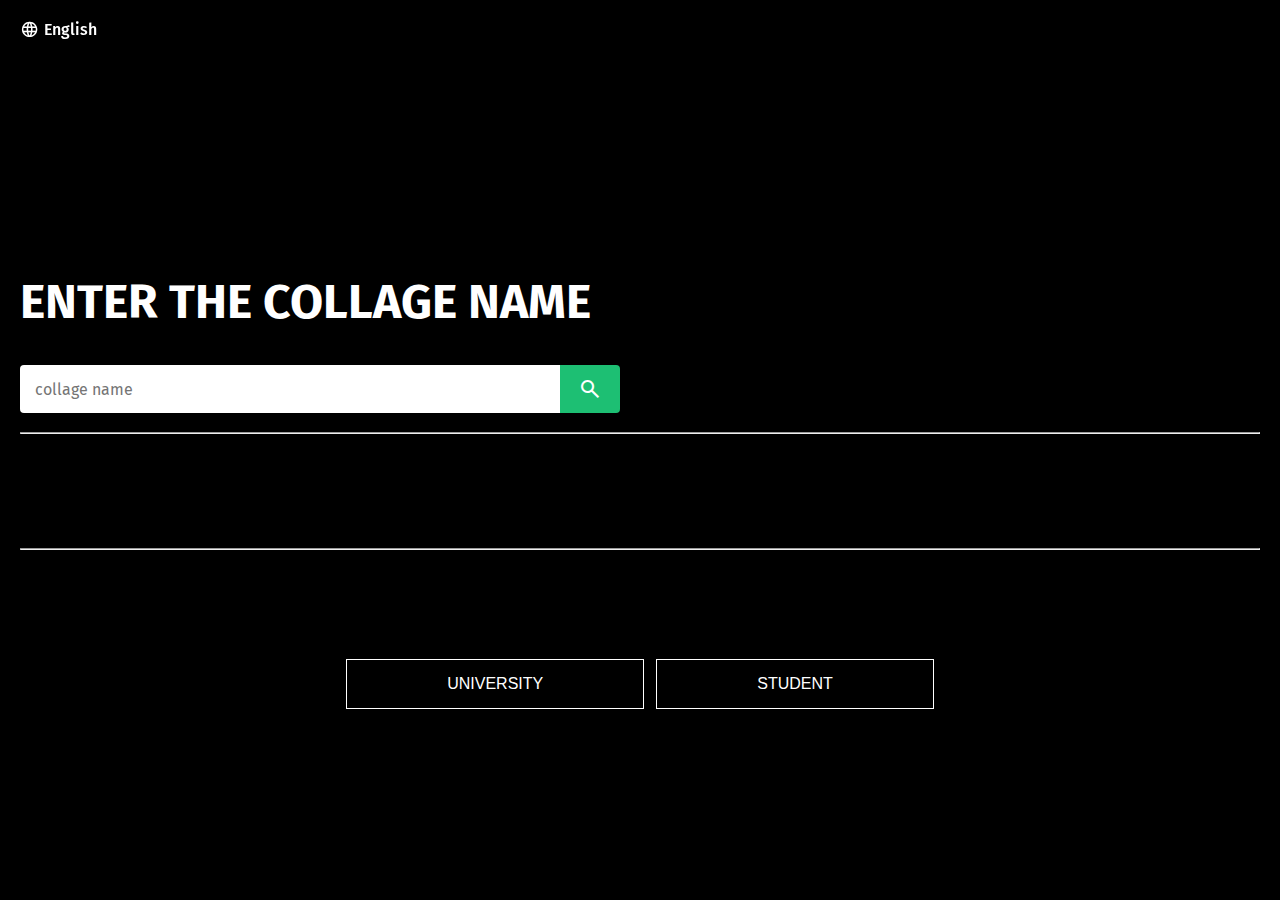
<file: homepage/index.html>
<!DOCTYPE html>
<!-- Coding By CodingNepal - www.codingnepalweb.com -->
<html lang="en">
  <head>
    <meta charset="UTF-8">
    <meta name="viewport" content="width=device-width, initial-scale=1.0">
    <title>Fiverr Homepage HTML and CSS | CodingNepal</title>
    <link rel="stylesheet" href="style.css">
    <!-- Google Icons Link -->
    <link rel="stylesheet" href="https://fonts.googleapis.com/css2?family=Material+Symbols+Outlined:opsz,wght,FILL,GRAD@48,400,0,0" />
  </head>
  <body>
    <!-- Header or Navbar -->
    <header class="header">
      <nav class="navbar max-width">
       
        <ul class="links">
     
          <li class="language">
            <span class="material-symbols-outlined">language</span>
            <a href="#">English</a>
          </li>
         
        </ul>

      </nav>
     
    </header>

    <!-- Hero section -->
    <section class="hero">
       <div class="content max-width">
        <h2>ENTER THE COLLAGE NAME </h2>
        <div class="search-field">
          <input type="text" placeholder="collage name">
          <span class="material-symbols-outlined search-btn">search</span>
          <br><br>
          <hr>
          <hr>
        </div>
        <br><hr><br><br><br><br><br><br><hr><br>
        <div class="wrapper">
          <span class="button">University</span>
          <span class="button">student</span>
        </div>
        
    </section>
  </body>
</html>
</file>
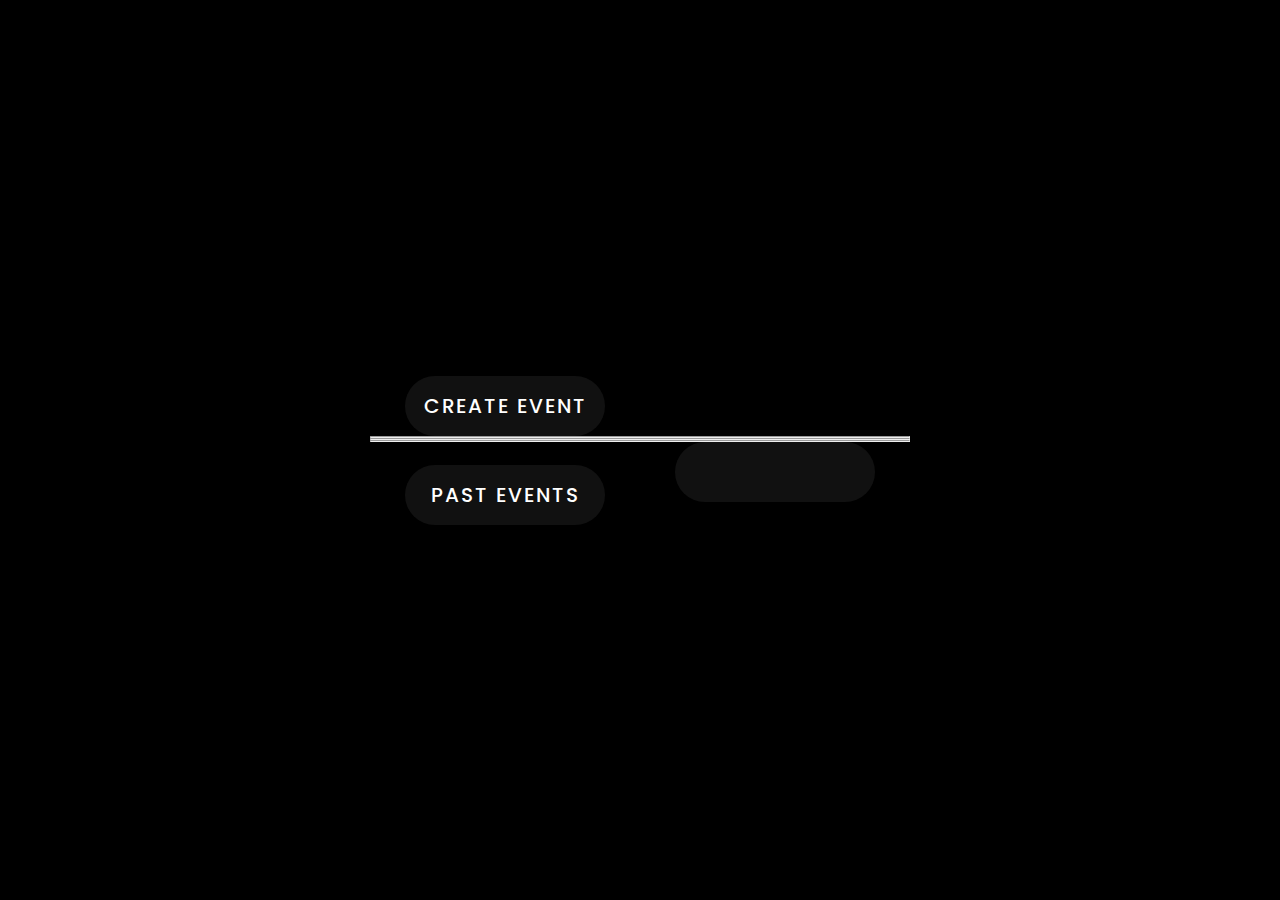
<file: un1/index.html>
<!DOCTYPE html>
<!-- Created By CodingNepal -->
<html lang="en" dir="ltr">
  <head>
    <meta charset="utf-8">
    <title>Glowing CSS Buttons | CodingNepal</title>
    <link rel="stylesheet" href="style.css">
  </head>
  <body>
    <div class="buttons">
      <button>CREATE EVENT</button>

      <hr><hr><hr>
      <div class="button"> <button>PAST EVENTS<button></button></div>
    </div>
    
   
   
   
</body>
</html>
</file>
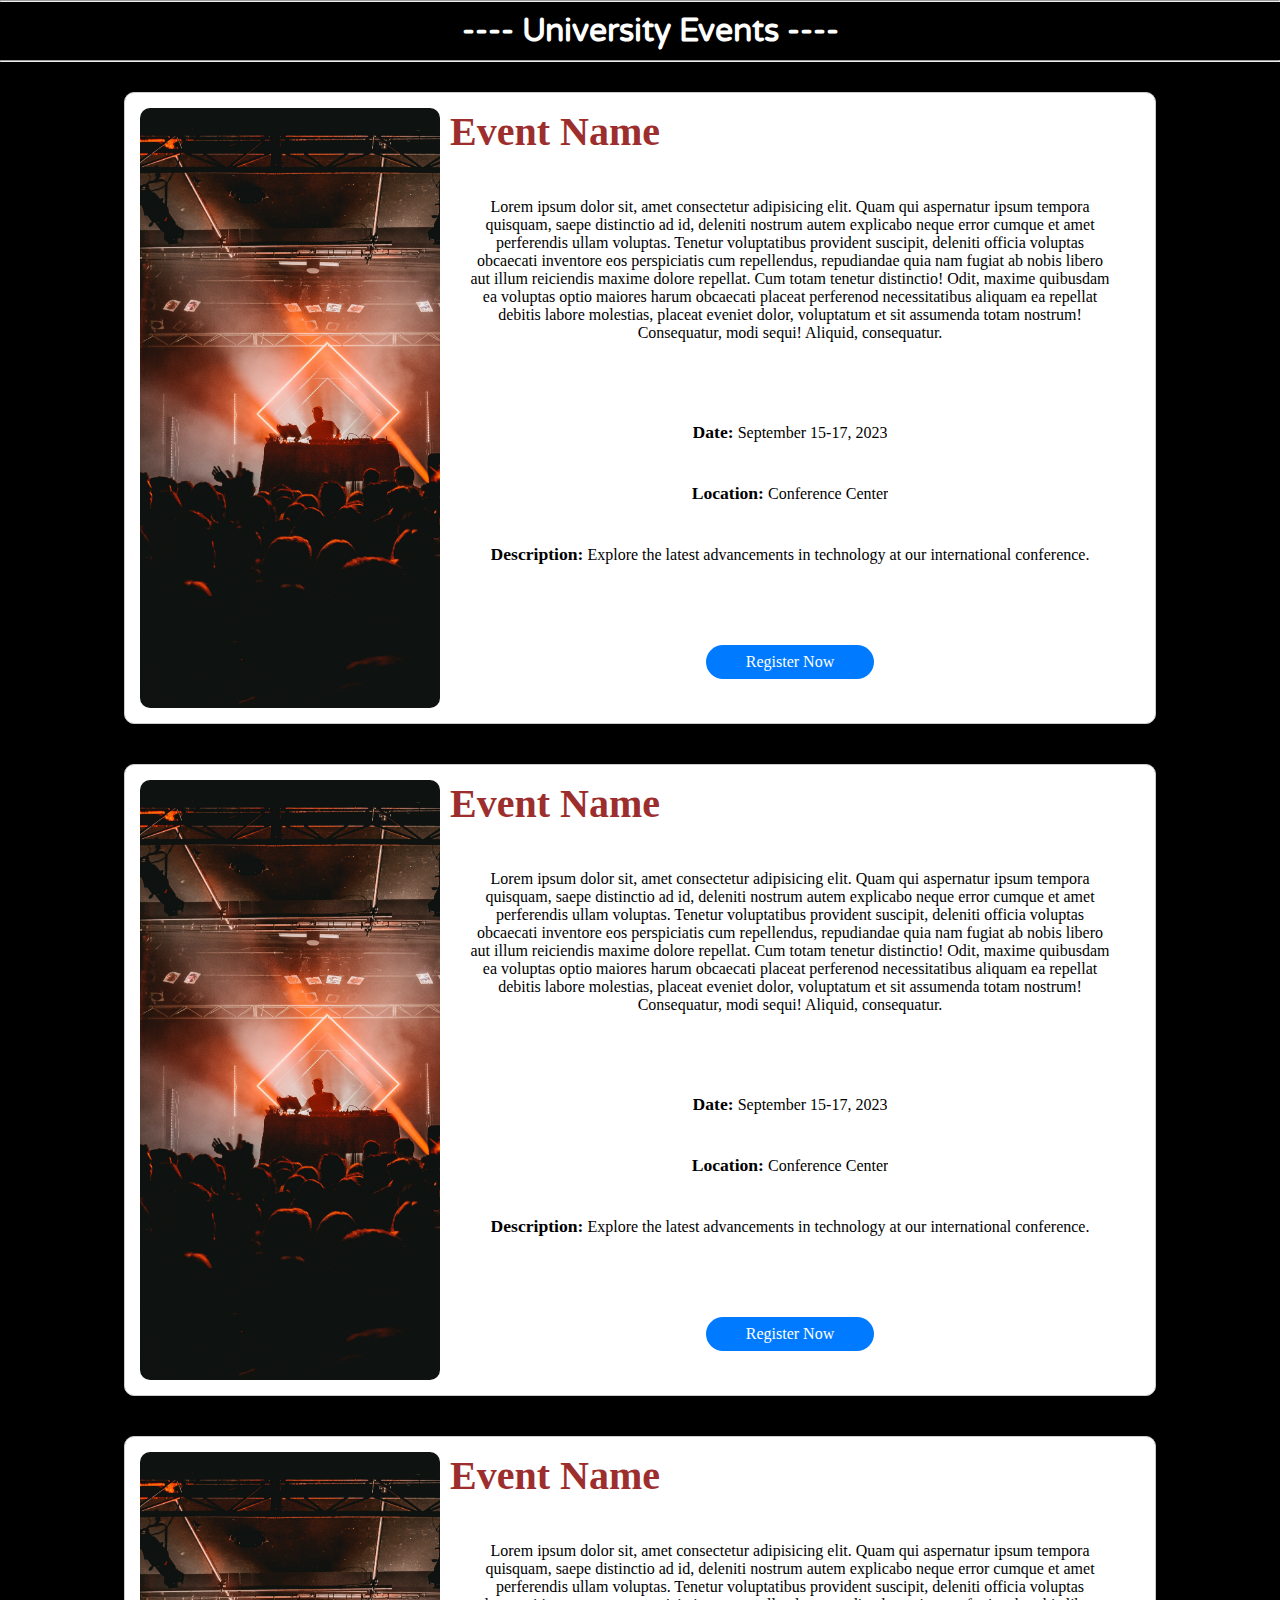
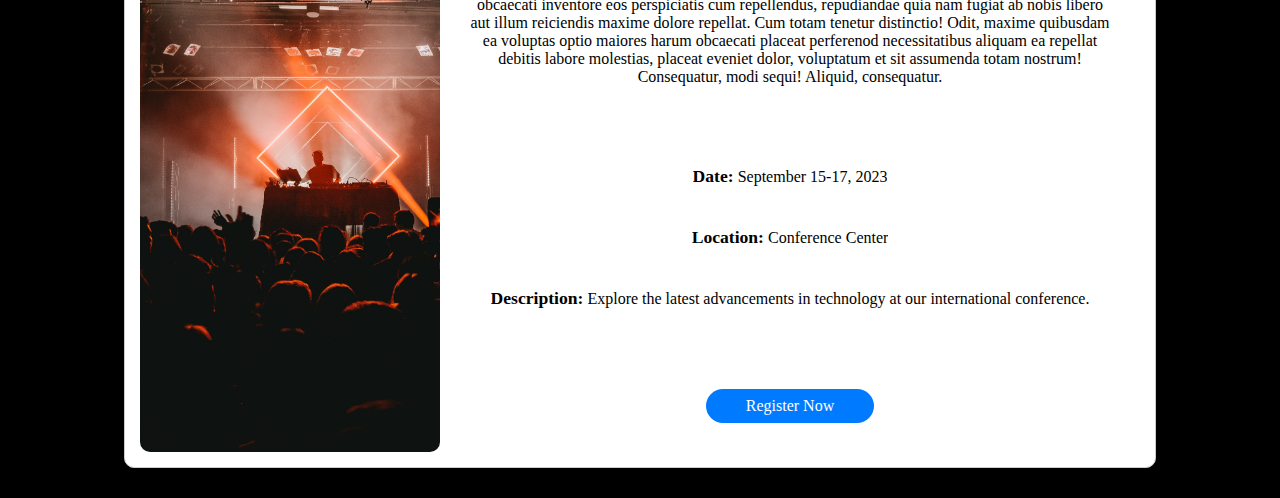
<file: subevent.html>
<!DOCTYPE html>
<html lang="en">
  <head>
    <meta charset="UTF-8" />
    <meta name="viewport" content="width=device-width, initial-scale=1.0" />
    <link rel="preconnect" href="https://fonts.googleapis.com">
    <link rel="preconnect" href="https://fonts.gstatic.com" crossorigin>
    <link href="https://fonts.googleapis.com/css2?family=Prompt:wght@500&family=Varela+Round&display=swap" rel="stylesheet">
    <title>University Events</title>
    <style>
      * {
        margin: 0;
        padding: 0;
      }
      .event-list {
        display: flex;
        flex-direction: column;
        align-items: center;
        justify-content: space-evenly;
        margin-top: 10px;
        margin-bottom: 10px;
      }
      .event {
        background-color: white;
        border: 1px solid #ccc;
        border-radius: 10px;
        padding: 15px;
        box-shadow: 0 2px 4px rgba(0, 0, 0, 0.1);
        transition: transform 0.2s, box-shadow 0.2s;
        overflow: hidden;
        display: flex;
        flex-direction: row;
        justify-content: space-between;
        align-items: center;
        margin-top: 20px;
        margin-bottom: 20px;
        text-align: center;
        height: 600px;
        width: 1000px;
      }

      .event .imge {
        min-width: 300px;
        max-width: 300px;
        height: 100%;
        border-radius: 10px;
        background-image: url("music.jpg");
        background-size: cover;
      }

      .event:hover {
        transform: scale(1.04);
        box-shadow: 0 4px 6px rgba(255, 255, 255, 0.1);
        transition: all 0.4s;
    }
      .cont {
        position: relative;
        color: black;
        display: flex;
        flex-direction: column;
        align-items: center;
        justify-content: center;
        height: 100%;
        margin: 0;
        padding: 0;
      }
      a {
        display: inline-block;
        background-color: #007bff;
        color: white;
        padding: 8px 15px;
        text-decoration: none;
        border-radius: 5px;
        transition: background-color 0.2s;
      }
      .cont p {
        overflow: auto;
        margin: 20px;
        font-weight: 200;
      }
      .cont a {
        position: relative;
        top: 60px;
        padding-left: 40px;
        padding-right: 40px;
        border-radius: 20px;
   
      
      }
      .cont .x{
        position: relative;
        bottom: 30px;
        padding: 30px;
    }
      a:hover {
        background-color: #0056b3;
        transform: scale(1.06);
        transition: all 0.2s;
    }

      body {
        background-color: black;
        color: white;
      }

      h2 {
        position: absolute;
        top: 0;
        left: 10px;
        color: rgb(156, 46, 46);
        font-size: 2.5rem;
      }
 .date{
        font-size: 1.1rem;
        font-weight: 600;
 }
 header{
    margin-left: 20px;
    margin-bottom: 10px;
    padding-top: 10px;
    font-family: 'Prompt', sans-serif;
font-family: 'Varela Round', sans-serif;
    text-align: center;
 }
    </style>
  </head>
  <body>
    <hr>
    <header>
      <h1>---- University Events ----</h1>

      
    
     
    </header>
 <hr>
    <section class="event-list">
      
      <div class="event">
        <div class="imge"></div>
        <div class="cont">
          <h2>Event Name</h2>
        
          <span class="x">
            Lorem ipsum dolor sit, amet consectetur adipisicing elit. Quam qui
            aspernatur ipsum tempora quisquam, saepe distinctio ad id, deleniti
            nostrum autem explicabo neque error cumque et amet perferendis ullam
            voluptas. Tenetur voluptatibus provident suscipit, deleniti officia
            voluptas obcaecati inventore eos perspiciatis cum repellendus,
            repudiandae quia nam fugiat ab nobis libero aut illum reiciendis
            maxime dolore repellat. Cum totam tenetur distinctio! Odit, maxime
            quibusdam ea voluptas optio maiores harum obcaecati placeat
            perferenod
            necessitatibus aliquam ea repellat debitis labore molestias, placeat
            eveniet dolor, voluptatum et sit assumenda totam nostrum!
            Consequatur, modi sequi! Aliquid, consequatur.
          </span>

          <p><span class="date">Date:</span> 
            September 15-17, 2023</p>
          <p><span class="date">Location:</span> Conference Center</p>
          <p>
            <span class="date">Description:</span> Explore the latest advancements in technology at our
            international conference.
          </p>
          <a href="registration.html">Register Now</a>
        </div>
      </div>
    
      <div class="event">
        <div class="imge"></div>
        <div class="cont">
          <h2>Event Name</h2>
        
          <span class="x">
            Lorem ipsum dolor sit, amet consectetur adipisicing elit. Quam qui
            aspernatur ipsum tempora quisquam, saepe distinctio ad id, deleniti
            nostrum autem explicabo neque error cumque et amet perferendis ullam
            voluptas. Tenetur voluptatibus provident suscipit, deleniti officia
            voluptas obcaecati inventore eos perspiciatis cum repellendus,
            repudiandae quia nam fugiat ab nobis libero aut illum reiciendis
            maxime dolore repellat. Cum totam tenetur distinctio! Odit, maxime
            quibusdam ea voluptas optio maiores harum obcaecati placeat
            perferenod
            necessitatibus aliquam ea repellat debitis labore molestias, placeat
            eveniet dolor, voluptatum et sit assumenda totam nostrum!
            Consequatur, modi sequi! Aliquid, consequatur.
          </span>

          <p><span class="date">Date:</span> 
            September 15-17, 2023</p>
          <p><span class="date">Location:</span> Conference Center</p>
          <p>
            <span class="date">Description:</span> Explore the latest advancements in technology at our
            international conference.
          </p>
          <a href="registration.html">Register Now</a>
        </div>
      </div>
    
      <div class="event">
        <div class="imge"></div>
        <div class="cont">
          <h2>Event Name</h2>
        
          <span class="x">
            Lorem ipsum dolor sit, amet consectetur adipisicing elit. Quam qui
            aspernatur ipsum tempora quisquam, saepe distinctio ad id, deleniti
            nostrum autem explicabo neque error cumque et amet perferendis ullam
            voluptas. Tenetur voluptatibus provident suscipit, deleniti officia
            voluptas obcaecati inventore eos perspiciatis cum repellendus,
            repudiandae quia nam fugiat ab nobis libero aut illum reiciendis
            maxime dolore repellat. Cum totam tenetur distinctio! Odit, maxime
            quibusdam ea voluptas optio maiores harum obcaecati placeat
            perferenod
            necessitatibus aliquam ea repellat debitis labore molestias, placeat
            eveniet dolor, voluptatum et sit assumenda totam nostrum!
            Consequatur, modi sequi! Aliquid, consequatur.
          </span>

          <p><span class="date">Date:</span> 
            September 15-17, 2023</p>
          <p><span class="date">Location:</span> Conference Center</p>
          <p>
            <span class="date">Description:</span> Explore the latest advancements in technology at our
            international conference.
          </p>
          <a href="registration.html">Register Now</a>
        </div>
      </div>
    
      </div>
      <!-- Add more event cards here -->
    </section>
  </body>
</html>
</file>
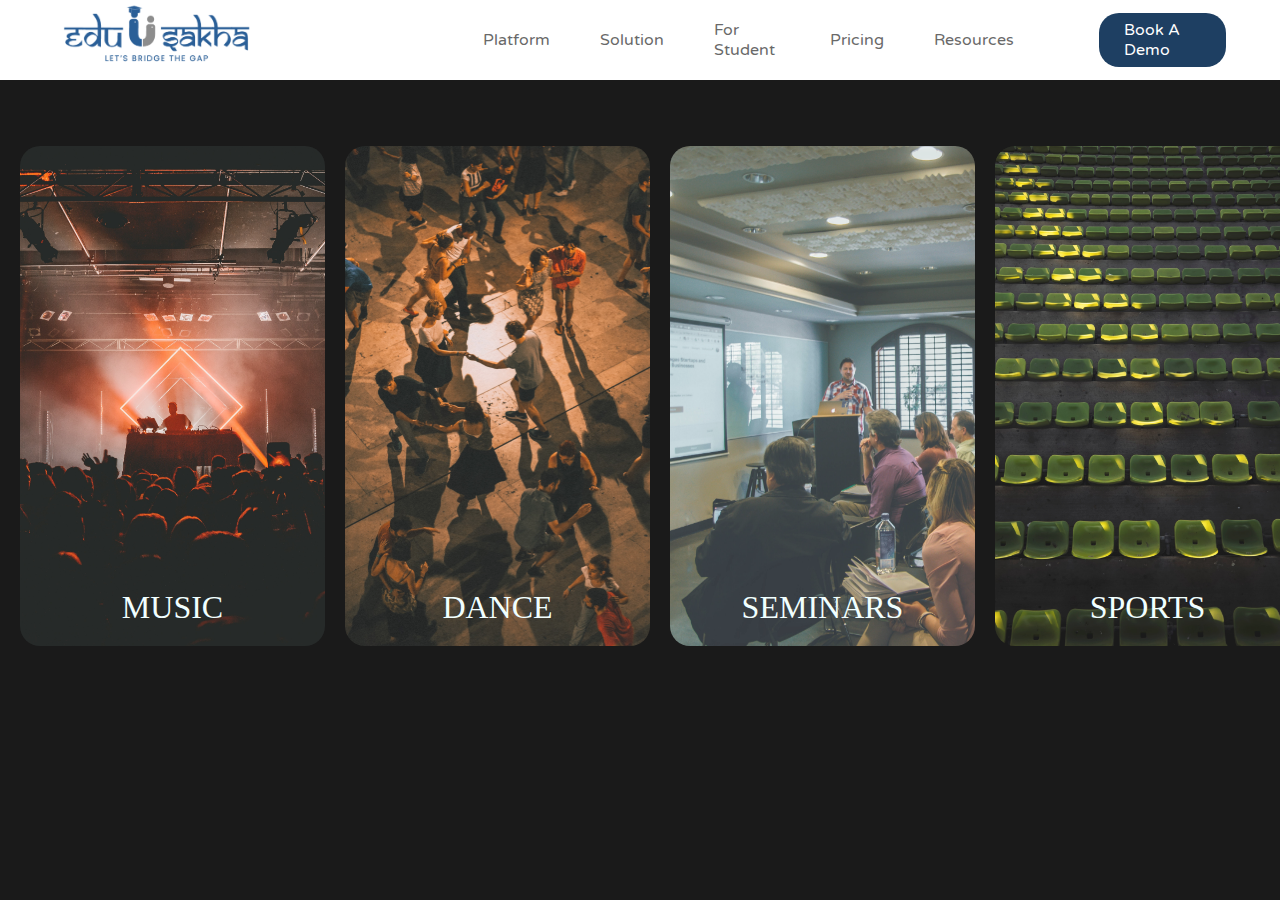
<file: Syn.html>
<!DOCTYPE html>
<html lang="en">
  <head>
    <meta charset="UTF-8" />
    <meta name="viewport" content="width=device-width, initial-scale=1.0" />
    <title>Events</title>
    <link rel="preconnect" href="https://fonts.googleapis.com">
<link rel="preconnect" href="https://fonts.gstatic.com" crossorigin>
<link href="https://fonts.googleapis.com/css2?family=Varela+Round&display=swap" rel="stylesheet">
    <link rel="shortcut icon" href="logo.png" type="image/x-icon">

    <style>
      * {
        margin: 0;
        padding: 0;
      }
      .nevbar img {
        width: 200px;
      }
      .nevbar {
        
        z-index: 12;
        
        background-color: #ffffff;
        width: 100%;
        height: 80px;
        display: flex;
        position: fixed;

        flex-direction: row;
        align-items: center;
        justify-content: space-evenly;
      }
      .nevbar a {
        text-decoration: none;
        color: rgb(0, 0, 0);
        font-size: 1rem;
        font-family: 'Varela Round', sans-serif;
      }
      .at .button:hover {
        background-color:#124d8c;
       margin: 1px;
        border: none;
        color: rgb(255, 255, 255);
        transition: all 0.2s;
      }
      
      .at {
        width: 60%;
        display: flex;
        align-items: center;
        justify-content: center;
        margin-left: 150px;
      }

      .container {
        width: fit-content;
        height: 100vh;
      
        background-color: black;
        background-size: cover;
        background-repeat: no-repeat;
        opacity: 0.9;
        display: flex;
        flex-direction: column;
      }

      .about {
        width: 100vw;
        height: 100vh;
       
        background-color: black;
        background-size: cover;
        display: flex;
        
      }
      .tex {
        width: 50%;
        display: flex;
        align-items: flex-start;
        justify-content: center;
      }

      #A {
        margin-top: 150px;
        font-size: 5rem;
      }
      #u {
        font-size: 3rem;
        margin-top: 178px;
        margin-left: 12px;
      }
      .u {
        font-size: 2rem;
        margin-top: 178px;
        margin-left: 12px;
        color: white;
      }

      .temp p {
        padding: 0;
        margin: 0;
        font-weight: bolder;
      }

      .temp {
        display: flex;
        align-items: center;
        justify-content: center;
        flex-direction: column;
        margin-bottom: 60px;
        color: white;
      }
      .last {
       
        background-color: black;
        width: 100%;
        height: 300px;
      }
      .sos img {
        border-radius: 100px;
      }

      .box {
        height: 100%;
        width: 24%;
        gap: 12px;
        padding: 0;
     
        flex-direction: column;
        align-items: center;
        justify-content: space-evenly;
        background-color: white;
        padding-top: 42px;
        border-radius: 20px;
        margin-left: 20px;
        margin-right: 20px;
      }
      .bcon {
        
        display: flex;
        gap: 20px;
        flex-direction: row;
        align-items: center;
        justify-content: space-between;
        padding:  20px;
        height: 500px;
        width: 100vw;
        display: flex;
        flex-direction: row;
      }
      .box1 {
        margin: 0;
        padding: 0px;
        background-image: url("music.jpg");
        background-size: cover;
        position: relative;
      }

      .box2 {
        padding: 0;
        margin: 0;
        background-image: url("dance.jpg");
        background-size: cover;
        position: relative;
      }
      .box3 {
        padding: 0;
        margin: 0;
        background-image: url("Workshops.jpg");
        background-size: cover;
        position: relative;
      }
      .box4 {
        padding: 0;
        margin: 0;
        background-image: url("sports.jpg");
        background-size: cover;
        position: relative;
      }

      .box1:hover {
        transform: scale(1.05);
        
       
        transition: linear;
        transition-duration: 0.5s;
       
        
      }

      .box2:hover {
        transform: scale(1.05);
        transition: linear;
        transition-duration: 0.5s;
        
      }

      .box3:hover {
        transform: scale(1.05);
        transition: linear;
        transition-duration: 0.5s;
        
      }

      .box4:hover {
        transform: scale(1.05);
        transition: linear;
        transition-duration: 0.5s;
        
      }

     
      .over{
        padding: 0;
       
        height: 100%;
        width: 100%;
        border-radius: 20px;
        opacity: 0;
       display: flex;
       align-items: center;
       justify-content: center;

      }
     
      .over:hover{
        opacity: 1;
        backdrop-filter: blur(3px);
        
        transition:all 0.8s ease-out;
      }

      
      
       .click{
        
        color: white;
        background-color: black;
        border-radius: 10px;
        padding: 10px 20px;
        cursor: pointer;
        border: 0;
      } 

      .click a{
        color: white;
        text-decoration: none;
      }
.box span{
  position: absolute;
  bottom: 20px; 
  left: 50%;
  transform: translateX(-50%); 
  color: azure;
  font-size: 2rem;

}

.at .button{

  background-color: white;
 
  color: rgb(88, 88, 88);
  border-radius: 20px;
  padding: 7px;
  padding-left: 25px;
  padding-right: 25px;
}

.at .button2:hover{
  background-color: #124d87;
  transition: all ;
}
.at .button2{


  padding: 7px;
  padding-left: 25px;
  padding-right: 25px;
  border-radius: 20px;
    background-color:#052a51;
    color: white;
    margin-left: 60px;
}
   
    </style>
  </head>

  <body>
    <div class="container">
      <div class="nevbar">
        <a href="https://edusakha.com/"> <img src="Screenshot 2023-08-26 012517.png" alt="" /></a>
       
        <div class="at"> 
          <a href="#" class="button">Platform</a>
          <a href="#" class="button">Solution</a>
          <a href="https://edusakha.com/for-student" class="button">For Student</a>
          <a href="https://edusakha.com/pricing" class="button">Pricing</a>
           <a href="https://edusakha.com/" class="button">Resources</a>
           <a href="https://edusakha.com/book-demo" class="button2">Book A Demo</a>
          
          
          
         
          
        </div>
      </div>
      <br /><br /><br /><br /><br /><br /><br />
      <div class="bcon">
        <div class="box1 box">
         <span>MUSIC</span>
          <div class="over">
          <button class="click"><a href="subevent.html">Click here for more</a></button>
        </div>
        </div>
        <div class="box2 box">
          <span>DANCE</span>
          <div class="over">
            <button class="click"><a href="subevent.html">Click here for more</a></button>
          </div>
        </div>
        <div class="box3 box">
          <span>SEMINARS</span>
          
          <div class="over"><button class="click"><a href="subevent.html">Click here for more</a></button></div>
        </div>
        <div class="box4 box">
          <span>SPORTS</span>
          <div class="over"><button class="click"><a href="subevent.html">Click here for more</a></button></div>
        </div>
      </div>
      </div>
    </div>
    

    
    </div>
  </body>
</html>
</file>
<file: homepage/style.css>
/* Importing Google font - Fira Sans */
@import url('https://fonts.googleapis.com/css2?family=Fira+Sans:wght@300;400;500;600;700&display=swap');

* {
    margin: 0;
    padding: 0;
    box-sizing: border-box;
    font-family: 'Fira Sans', sans-serif;
}
h2{
    color: black;
}

body {
    background: #000;
}

.max-width {
    max-width: 1280px;
    width: 100%;
    margin: 0 auto;
    padding: 0 20px;
}

/* Navbar styling */
.header {
    position: fixed;
    top: 0;
    left: 0;
    width: 100%;
    z-index: 1;
    padding: 20px 0;
}

.navbar {
    display: flex;
    align-items: center;
    justify-content: space-between;
}

.navbar .links {
    display: flex;
    align-items: center;
    list-style: none;
    gap: 25px;
}

.navbar .links li a {
    text-decoration: none;
    color: #fff;
    font-size: 1rem;
    font-weight: 500;
    transition: 0.2s ease;
}
.wrapper {
    margin: 80px auto;
    text-align: center;
    width: 100%;
    position: relative;
  }
  .button {
    padding: 15px 100px;
    margin: 10px 4px;
    color: #ffffff;
    font-family: sans-serif;
    text-transform: uppercase;
    text-align: center;
    position: relative;
    text-decoration: none;
    display: inline-block;
    border: 1px solid;
  }
  .button::before {
    content: "";
    position: absolute;
    top: 0;
    left: 0;
    display: block;
    width: 100%;
    height: 100%;
    z-index: -1;
    -webkit-transform: scaleY(0.1);
    transform: scaleY(0.1);
    transition: all 0.4s;
  }
  .button:hover {
    color: #b414ba;
  }
  .button:hover::before {
    opacity: 1;
    background-color: #f7c2f9;
    -webkit-transform: scaleY(1);
    transform: scaleY(1);
    transition: -webkit-transform 0.6s cubic-bezier(0.08, 0.35, 0.13, 1.02), opacity 0.4s;
    transition: transform 0.6s cubic-bezier(0.08, 0.35, 0.13, 1.02), opacity;
  }

.navbar .links li:hover :where(a, span) {
    color: #19a463;
}

.navbar .links .language {
    display: flex;
    align-items: center;
    cursor: pointer;
    gap: 5px;
}

.navbar .links span {
    font-size: 1.2rem;
    color: #fff;
}

.navbar .links .join a {
    border: 1px solid #fff;
    padding: 6px 12px;
    border-radius: 4px;
}

.navbar .links .join a:hover {
    color: #ffffff;
    background: #19a463;
    border-color: transparent;
}

/* Hero section styling */
.hero {
    height: 100vh;
  
    background-position: center;
    background-size:contain;
    position: relative;
    display: flex;
    justify-content: center;
}

.hero .content {
    position: absolute;
    top: 30%;
}

.content h2 {
    color: #fff;
    font-size: 3rem;
    width: 600px;
    line-height: 65px;
}

.content .search-field {
    display: flex;
    align-items: center;
    height: 48px;
    width: 600px;
    position: relative;
    margin-top: 30px;
}

.search-field input {
    height: 100%;
    width: 100%;
    border: none;
    outline: none;
    padding: 0 15px;
    font-size: 1rem;
    border-radius: 4px;
}

.search-field .search-btn {
    position: absolute;
    right: 0;
    height: 100%;
    width: 60px;
    display: flex;
    align-items: center;
    justify-content: center;
    cursor: pointer;
    background: #1dbf73;
    color: #fff;
    border-radius: 0 4px 4px 0;
    transition: background 0.2s ease;
}

.search-field .search-btn:hover {
    background: #19a463;
}

.content .popular-tags {
    display: flex;
    color: #fff;
    font-size: 0.875rem;
    font-weight: 500;
    margin-top: 25px;
}

.content .popular-tags .link {
    display: flex;
    align-items: center;
    gap: 15px;
    margin-left: 15px;
    list-style: none;
}

.popular-tags .link li a {
    text-decoration: none;
    color: #fff;
    border: 1px solid #fff;
    padding: 4px 12px;
    border-radius: 50px;
    transition: 0.2s ease;
}

.popular-tags .link li a:hover {
    background: #fff;
    color: #000;
}

@media (max-width: 900px) {
    .hero {
        background: none;
    }

    .hero .content {
        max-width: 470px;
        text-align: center;
    }

    .hero .content h2 {
        font-size: 2.5rem;
        width: 100%;
    }

    .hero .search-field {
        display: block;
        width: 100%;
    }

    .search-field .search-btn {
        position: relative;
        margin-top: 10px;
        width: 100%;
        border-radius: 4px;

    }

    :is(.hero .content .popular-tags, .navbar .links li:not(.btn)) {
        display: none;
    }
}
</file>
<file: un1/style.css>
@import url('https://fonts.googleapis.com/css?family=Poppins:400,500,600,700&display=swap');
*{
  margin: 0;
  padding: 0;
  box-sizing: border-box;
  font-family: 'Poppins', sans-serif;
}
html,body{
  display: grid;
  height: 100%;
  place-items: center;
  background: #000;
  overflow: hidden;
}
button{
  position: relative;
  height: 60px;
  width: 200px;
  margin: 0 35px;
  border-radius: 50px;
  border: none;
  outline: none;
  background: #111;
  color: #fff;
  font-size: 20px;
  font-weight: 500;
  letter-spacing: 2px;
  text-transform: uppercase;
  cursor: pointer;
  transition: background 0.5s;
}
h2{
  color: white;
}
button:first-child:hover{
  background: linear-gradient(90deg, #03a9f4, #f441a5, #ffeb3b, #03a9f4);
  background-size: 400%;
}
button:last-child:hover{
  background: linear-gradient(90deg, #fa7199, #f5ce62, #e43603, #fa7199);
  background-size: 400%;
}
button:first-child:before,
button:last-child:before{
  content: '';
  position: absolute;
  background: inherit;
  top: -5px;
  right: -5px;
  bottom: -5px;
  left: -5px;
  border-radius: 50px;
  filter: blur(20px);
  opacity: 0;
  transition: opacity 0.5s;
}
button:first-child:hover:before,
button:last-child:hover:before{
  opacity: 1;
  z-index: -1;
}
button:hover{
  z-index: 1;
  animation: glow 8s linear infinite;
}
@keyframes glow {
  0%{
    background-position: 0%;
  }
  100%{
    background-position: 400%;
  }
}
</file>
